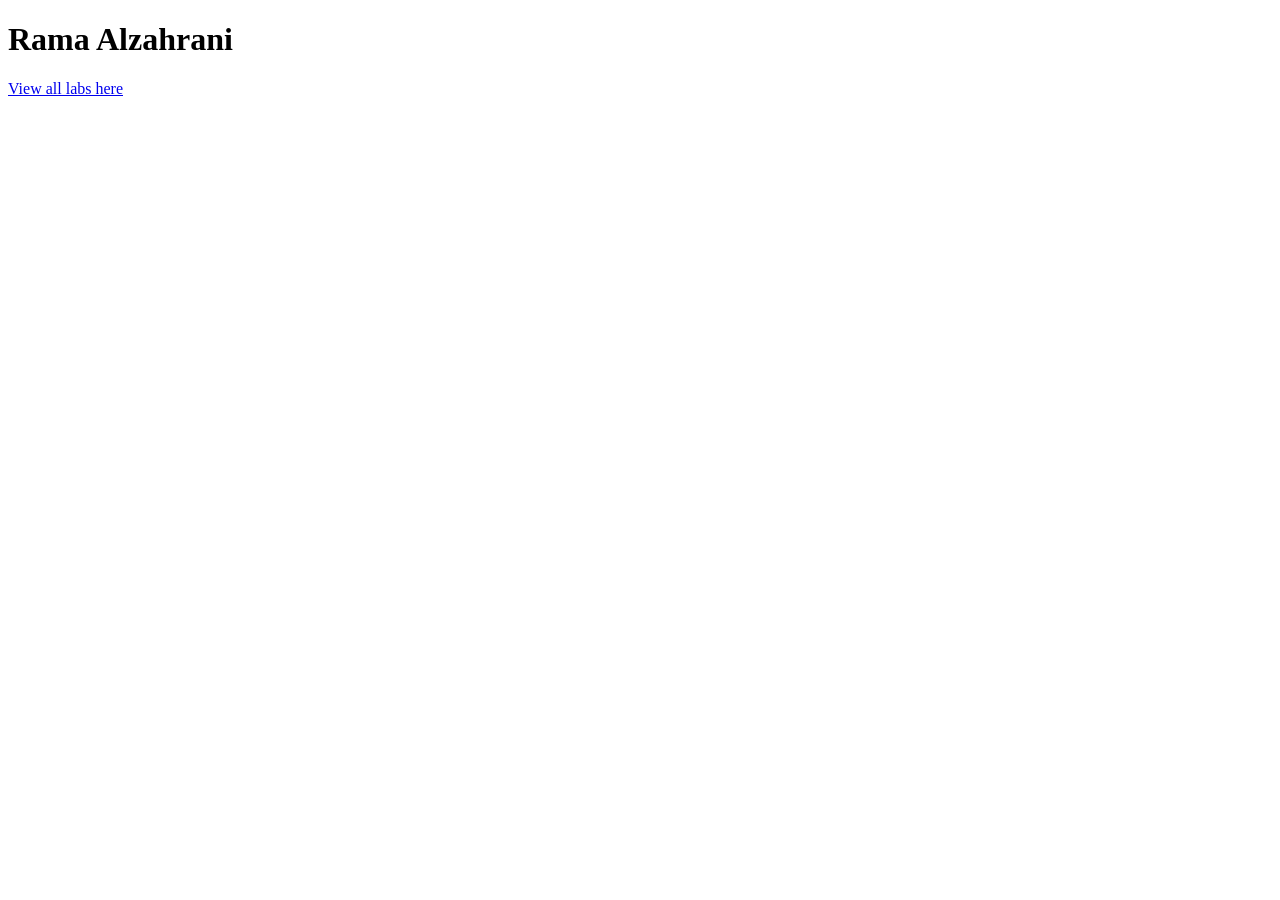
<file: index.html>
<!DOCTYPE html>
<html lang="en">
<head>
    <meta charset="UTF-8">
    <meta name="viewport" content="width=device-width, initial-scale=1.0">
    <title>Rama Alzahrani</title>
</head>
<body>
    <h1>Rama Alzahrani</h1>
    <a href="./labs/labs.html">View all labs here</a>
</body>
</html>
</file>
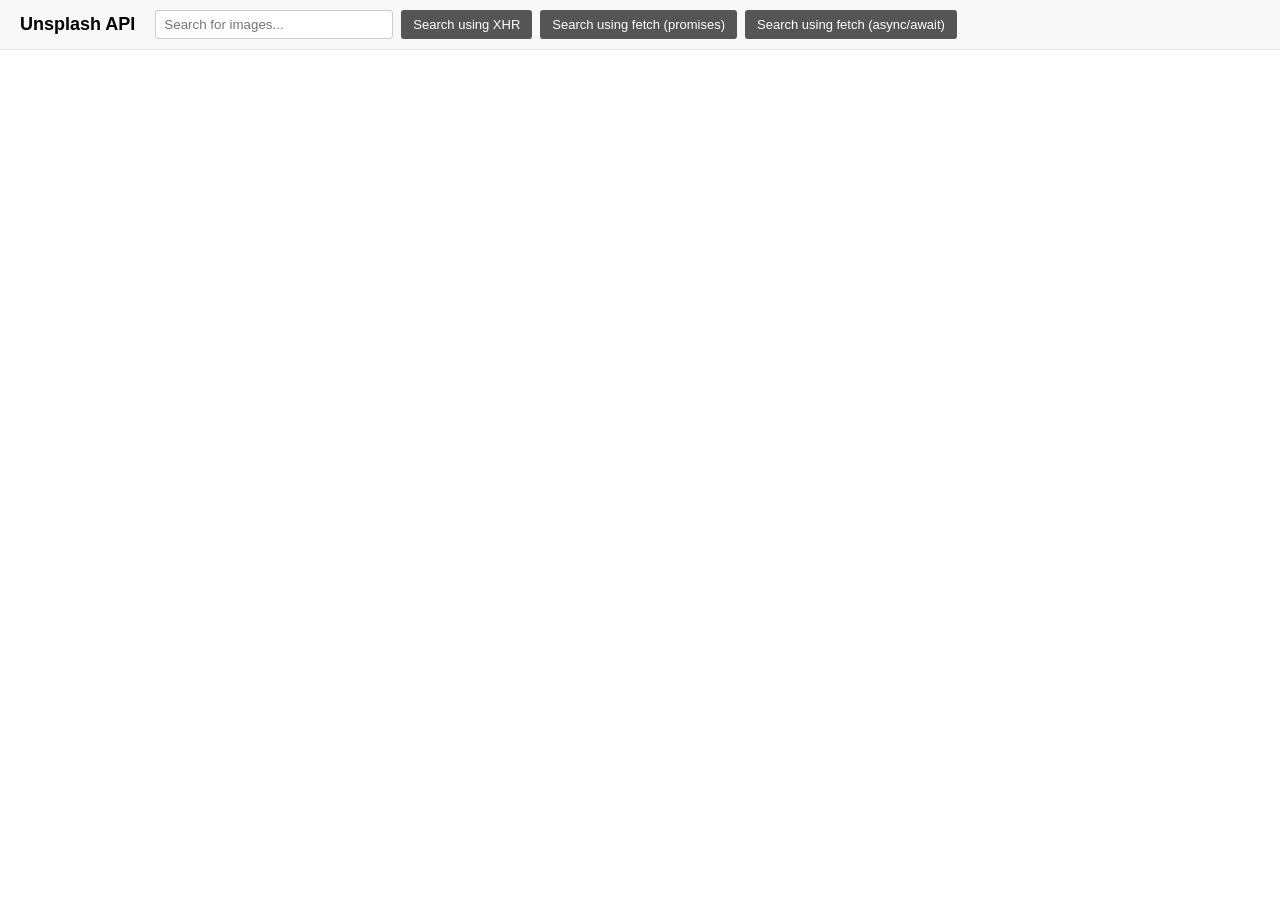
<file: labs/lab7/index.html>
<!DOCTYPE html>
<html lang="en">

<head>
    <meta charset="UTF-8">
    <meta name="viewport" content="width=device-width, initial-scale=1.0">
    <title>Lab 7 - Unsplash API</title>
    <link rel="stylesheet" href="styles.css">
</head>

<body>
    <header>
        <h1>Unsplash API</h1>
        <input type="text" id="search-text" placeholder="Search for images...">
        <button id="xhrSearch">Search using XHR</button>
        <button id="fetchSearch">Search using fetch (promises)</button>
        <button id="fetchAsyncAwaitSearch">Search using fetch (async/await)</button>
    </header>

    <main id="searchResults">
        <!-- Images will be added here by JS -->
    </main>

    <script src="script.js"></script>
</body>

</html>
</file>
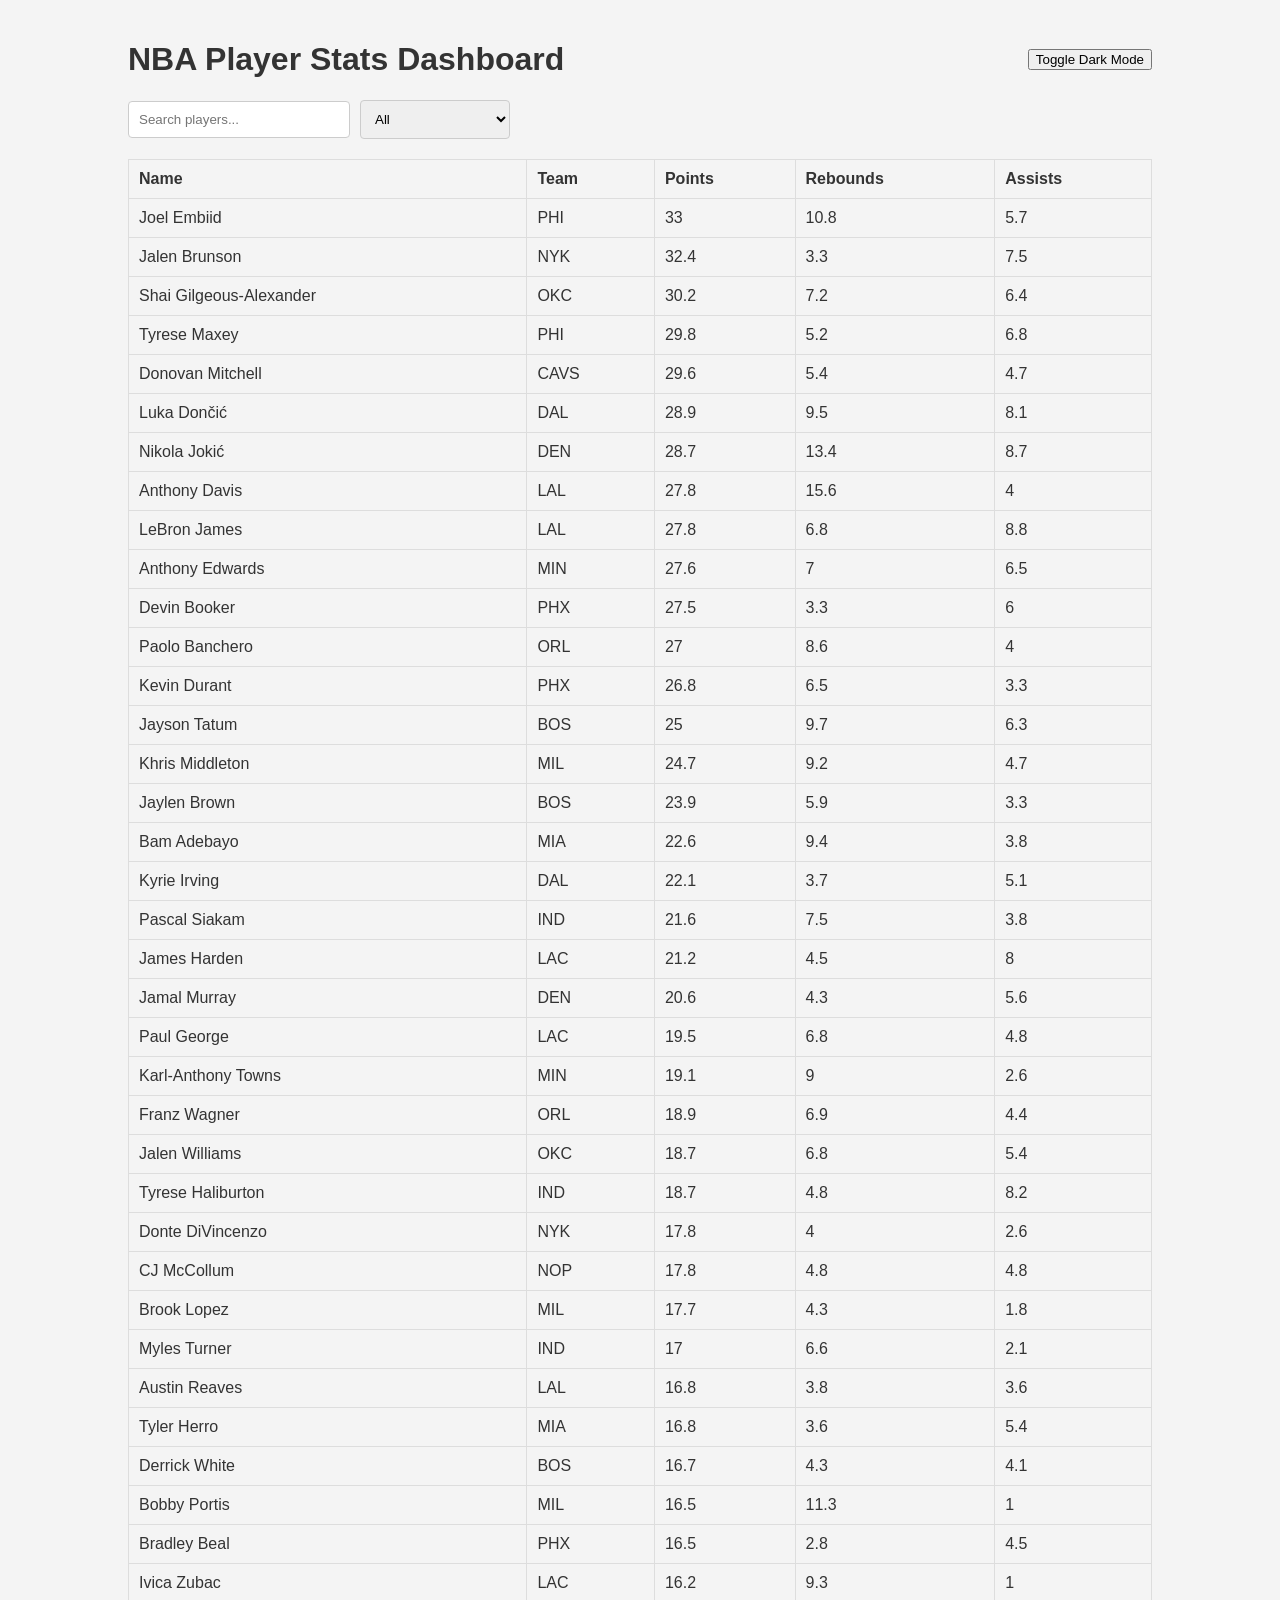
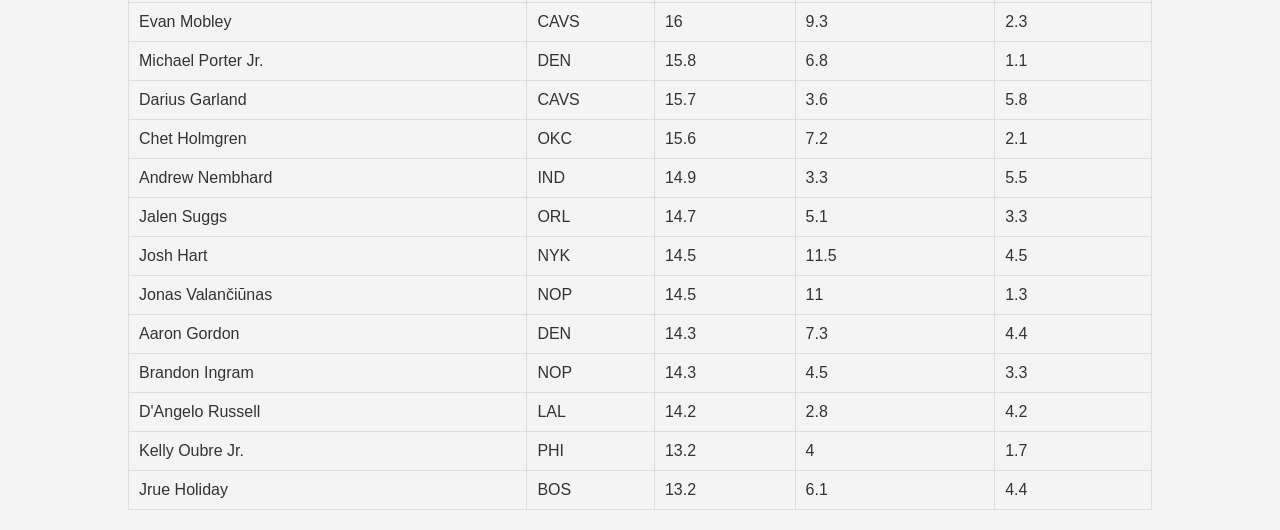
<file: labs/lab5/lab-05/index.html>
<!DOCTYPE html>
<html lang="en">

<head>
    <meta charset="UTF-8">
    <meta name="viewport" content="width=device-width, initial-scale=1.0">
    <title>NBA Stats</title>
    <link rel="stylesheet" href="styles.css">

</head>

<body>
    <div class="container">
        <header>
            <h1>NBA Player Stats Dashboard</h1>
            <button id="dark-mode-toggle">Toggle Dark Mode</button>
        </header>

        <search class="table-filters">
            <input type="text" id="search" placeholder="Search players...">
            <select id="team-filter">
                <option value="all">All</option>
                <!-- Teams will be populated in JS -->
            </select>
        </search>

        <table id="player-stats">
            <thead>
                <tr>
                    <th>Name</th>
                    <th>Team</th>
                    <th>Points</th>
                    <th>Rebounds</th>
                    <th>Assists</th>
                </tr>
            </thead>
            <tbody id="player-rows">
                <!-- Rows will be populated in JS -->
            </tbody>
        </table>
    </div>
    <script src="script.js"></script>
</body>

</html>
</file>
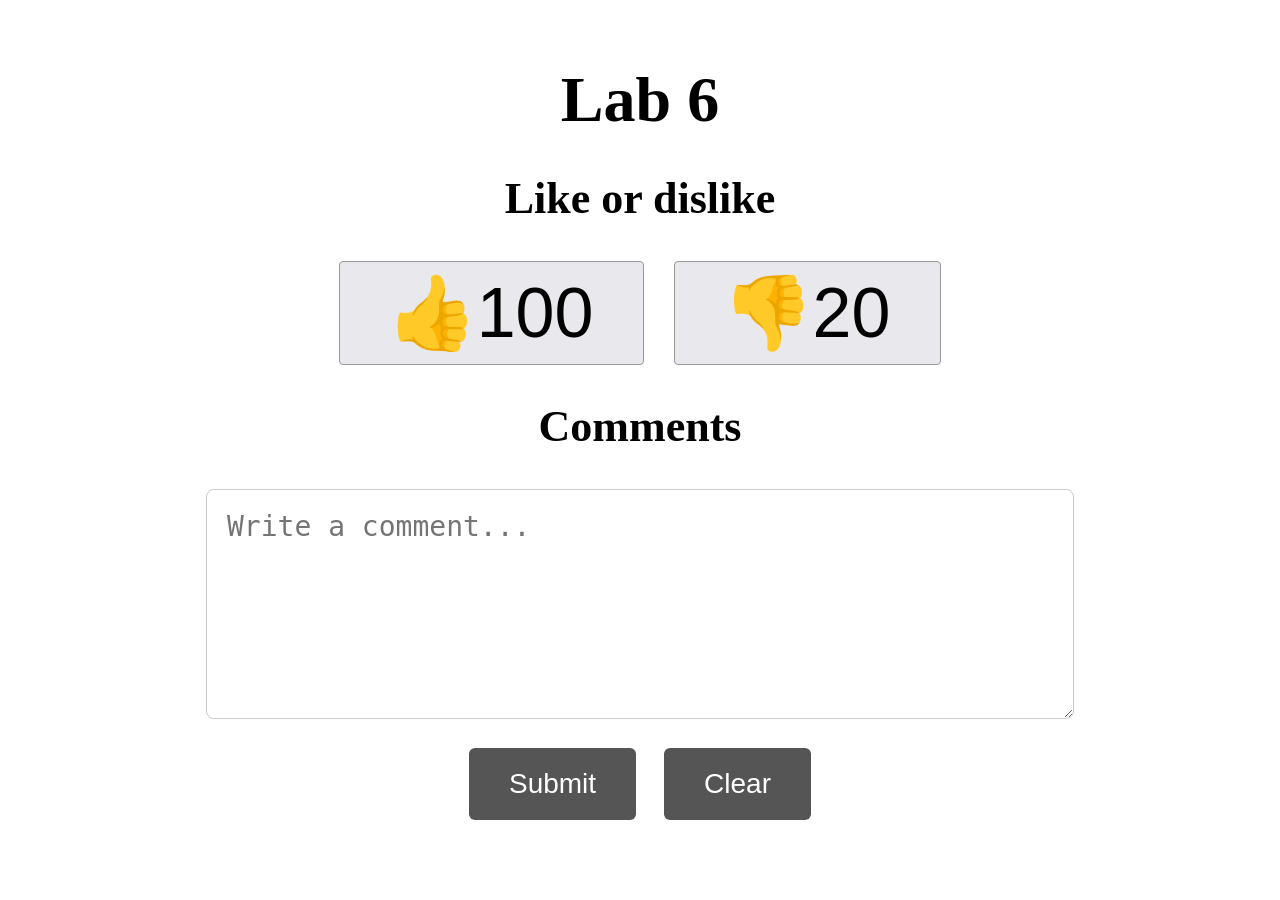
<file: labs/lab6/lab-06/index.html>
<!DOCTYPE html>
<html lang="en">

<head>
    <meta charset="UTF-8">
    <meta name="viewport" content="width=device-width, initial-scale=1.0">
    <title>Lab 6</title>
    <link rel="stylesheet" href="styles.css">
</head>

<body>
    <h1>Lab 6</h1>
    <h2>Like or dislike</h2>

    <div class="votes">
        <button id="like-btn" class="vote-btn">👍<span id="like-count">100</span></button>
        <button id="dislike-btn" class="vote-btn">👎<span id="dislike-count">20</span></button>
    </div>

    <h2>Comments</h2>

    <textarea id="comment-input" placeholder="Write a comment..."></textarea>

    <div class="actions">
        <button id="submit-btn" class="action-btn">Submit</button>
        <button id="clear-btn" class="action-btn">Clear</button>
    </div>

    <p id="message"></p>

    <ul id="comments-list">
        <!-- Comments will be added here by JS -->
    </ul>

    <script src="script.js"></script>
</body>

</html>
</file>
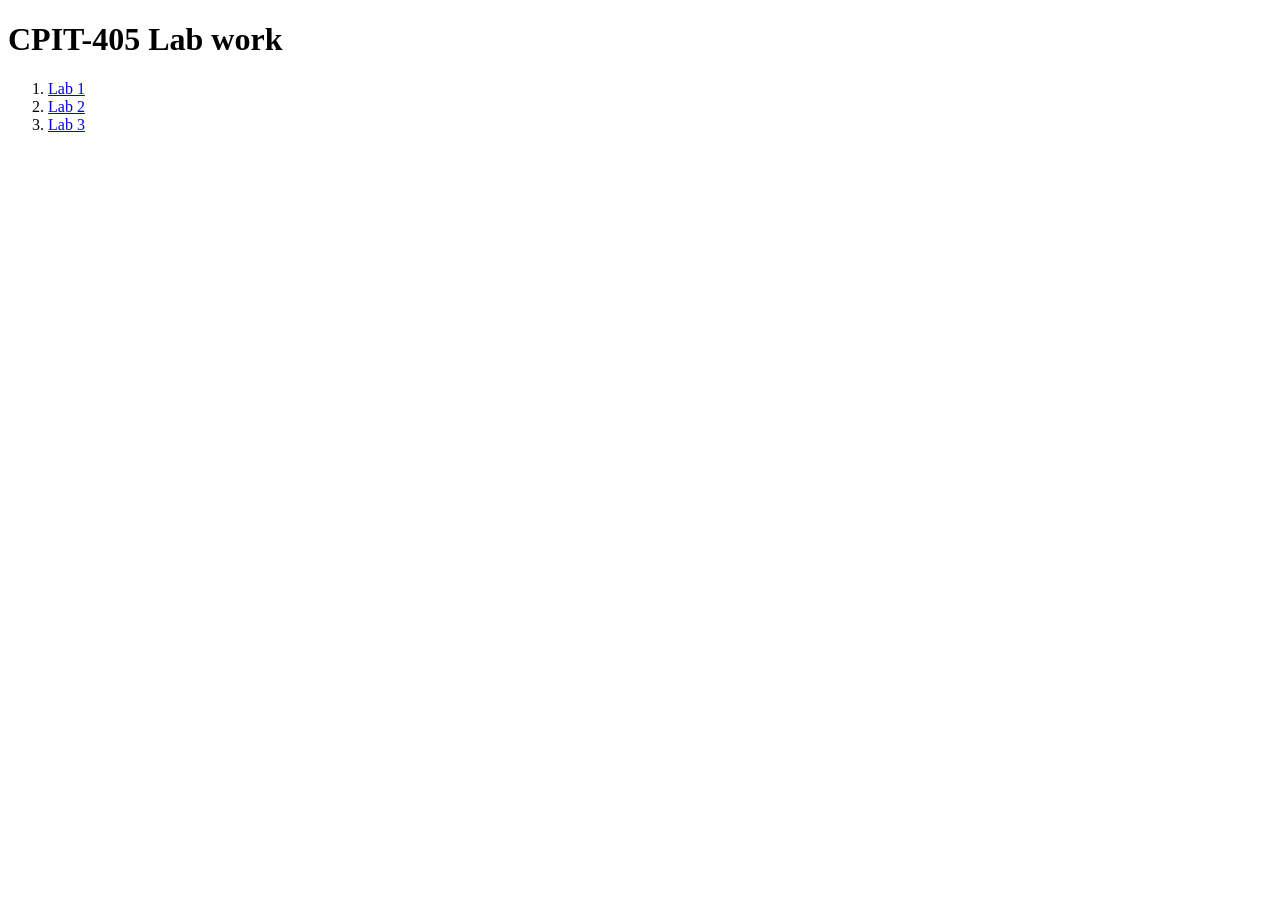
<file: labs/labs.html>
<!DOCTYPE html>
<html lang="en">
<head>
    <meta charset="UTF-8">
    <meta name="viewport" content="width=device-width, initial-scale=1.0">
    <title>CPIT-405 Lab Work</title>
</head>
<body>
    <h1>CPIT-405 Lab work</h1>
    <ol>
        <li><a href="./lab1.html">Lab 1</a></li>
        <li><a href="./lab2.html">Lab 2</a></li>
        <li><a href="./lab3.html">Lab 3</a></li>
    </ol>
</body>
</html>
</file>
<file: labs/lab7/styles.css>
body {
    font-family: Arial, sans-serif;
    margin: 0;
}

header {
    display: flex;
    align-items: center;
    padding: 10px 20px;
    background-color: #f8f8f8;
    border-bottom: 1px solid #e5e5e5;
}

header h1 {
    font-size: 18px;
    margin: 0 20px 0 0;
}

#search-text {
    padding: 6px 8px;
    width: 220px;
    border: 1px solid #ccc;
    border-radius: 3px;
    margin-right: 8px;
}

header button {
    padding: 7px 12px;
    margin-right: 8px;
    font-size: 13px;
    color: white;
    background-color: #555;
    border: none;
    border-radius: 3px;
    cursor: pointer;
}

header button:hover {
    background-color: #333;
}

#searchResults {
    text-align: center;
    padding: 20px;
}

#searchResults img {
    width: 180px;
    margin: 5px;
    border-radius: 4px;
    vertical-align: top;
    transition: transform 0.2s;
}

#searchResults img:hover {
    transform: scale(1.05);
}
</file>
<file: labs/lab5/lab-05/styles.css>
body {
    font-family: Arial, sans-serif;
    background-color: #f4f4f4;
    color: #333;
    margin: 0;
    padding: 0;
}

.container {
    width: 80%;
    margin: 0 auto;
    padding: 20px;
}

header {
    display: flex;
    justify-content: space-between;
    align-items: center;
}

#search {
    padding: 10px;
    border: 1px solid #ccc;
    border-radius: 4px;
    width: 200px;
    margin-right: 10px;
}

#team-filter {
    padding: 10px;
    border: 1px solid #ccc;
    border-radius: 4px;
    width: 150px;
}

.table-filters {
    display: flex;
    align-items: center;
    margin-bottom: 20px;
}

table {
    width: 100%;
    border-collapse: collapse;
}

th,
td {
    padding: 10px;
    border: 1px solid #ddd;
    text-align: left;
}

th {
    cursor: pointer;
}

.dark-mode {
    background-color: #333;
    color: #f4f4f4;
}

.dark-mode table {
    border-color: #555;
}

.dark-mode th,
.dark-mode td {
    border-color: #555;
}

/* ===== Lab 5 additions ===== */
tbody tr.highlight {
    background-color: #e3ecf7;
}

.dark-mode tbody tr.highlight {
    background-color: #4a4a4a;
}



.dark-mode input,
.dark-mode select,
.dark-mode button {
    background-color: #444;
    color: #f4f4f4;
    border-color: #666;
}

th:hover {
    text-decoration: underline;
}
</file>
<file: labs/lab6/lab-06/styles.css>
body {
    font-family: "Times New Roman", Times, serif;
    text-align: center;
    margin: 0;
    padding: 20px;
}

h1 {
    font-size: 64px;
    margin-bottom: 10px;
}

h2 {
    font-size: 44px;
}

.votes {
    display: flex;
    justify-content: center;
    gap: 30px;
    flex-wrap: wrap;
}

.vote-btn {
    font-family: Arial, sans-serif;
    font-size: 70px;
    padding: 10px 50px;
    background-color: #e9e9ed;
    border: 1px solid #999;
    border-radius: 4px;
    cursor: pointer;
    transition: transform 0.2s;
}

.vote-btn:hover {
    transform: scale(1.05);
}

.vote-btn:disabled {
    cursor: not-allowed;
    opacity: 0.6;
    transform: none;
}

/* The button the user voted for stays fully visible */
.vote-btn.chosen:disabled {
    opacity: 1;
    color: black;
    border: 3px solid #333;
}

textarea {
    width: 70%;
    max-width: 1100px;
    height: 230px;
    padding: 20px;
    font-family: monospace;
    font-size: 28px;
    border: 1px solid #ccc;
    border-radius: 8px;
    box-sizing: border-box;
}

.actions {
    margin-top: 25px;
}

.action-btn {
    font-family: Arial, sans-serif;
    font-size: 28px;
    color: white;
    background-color: #555;
    border: none;
    border-radius: 6px;
    padding: 20px 40px;
    margin: 0 12px;
    cursor: pointer;
}

.action-btn:hover {
    background-color: #333;
}

.action-btn:disabled {
    background-color: #aaa;
    cursor: not-allowed;
}

#message {
    font-family: Arial, sans-serif;
    font-size: 18px;
    color: #2e7d32;
    min-height: 22px;
}

#comments-list {
    list-style: none;
    padding: 0;
    width: 70%;
    max-width: 1100px;
    margin: 0 auto;
    text-align: left;
}

#comments-list li {
    font-family: Arial, sans-serif;
    font-size: 20px;
    background-color: #f4f4f4;
    border-left: 5px solid #555;
    padding: 12px 16px;
    margin-bottom: 10px;
}

/* Make it work on small screens */
@media (max-width: 600px) {
    h1 {
        font-size: 44px;
    }

    h2 {
        font-size: 30px;
    }

    .vote-btn {
        font-size: 40px;
        padding: 10px 25px;
    }

    textarea,
    #comments-list {
        width: 95%;
    }

    .action-btn {
        font-size: 20px;
        padding: 14px 28px;
    }
}
</file>
